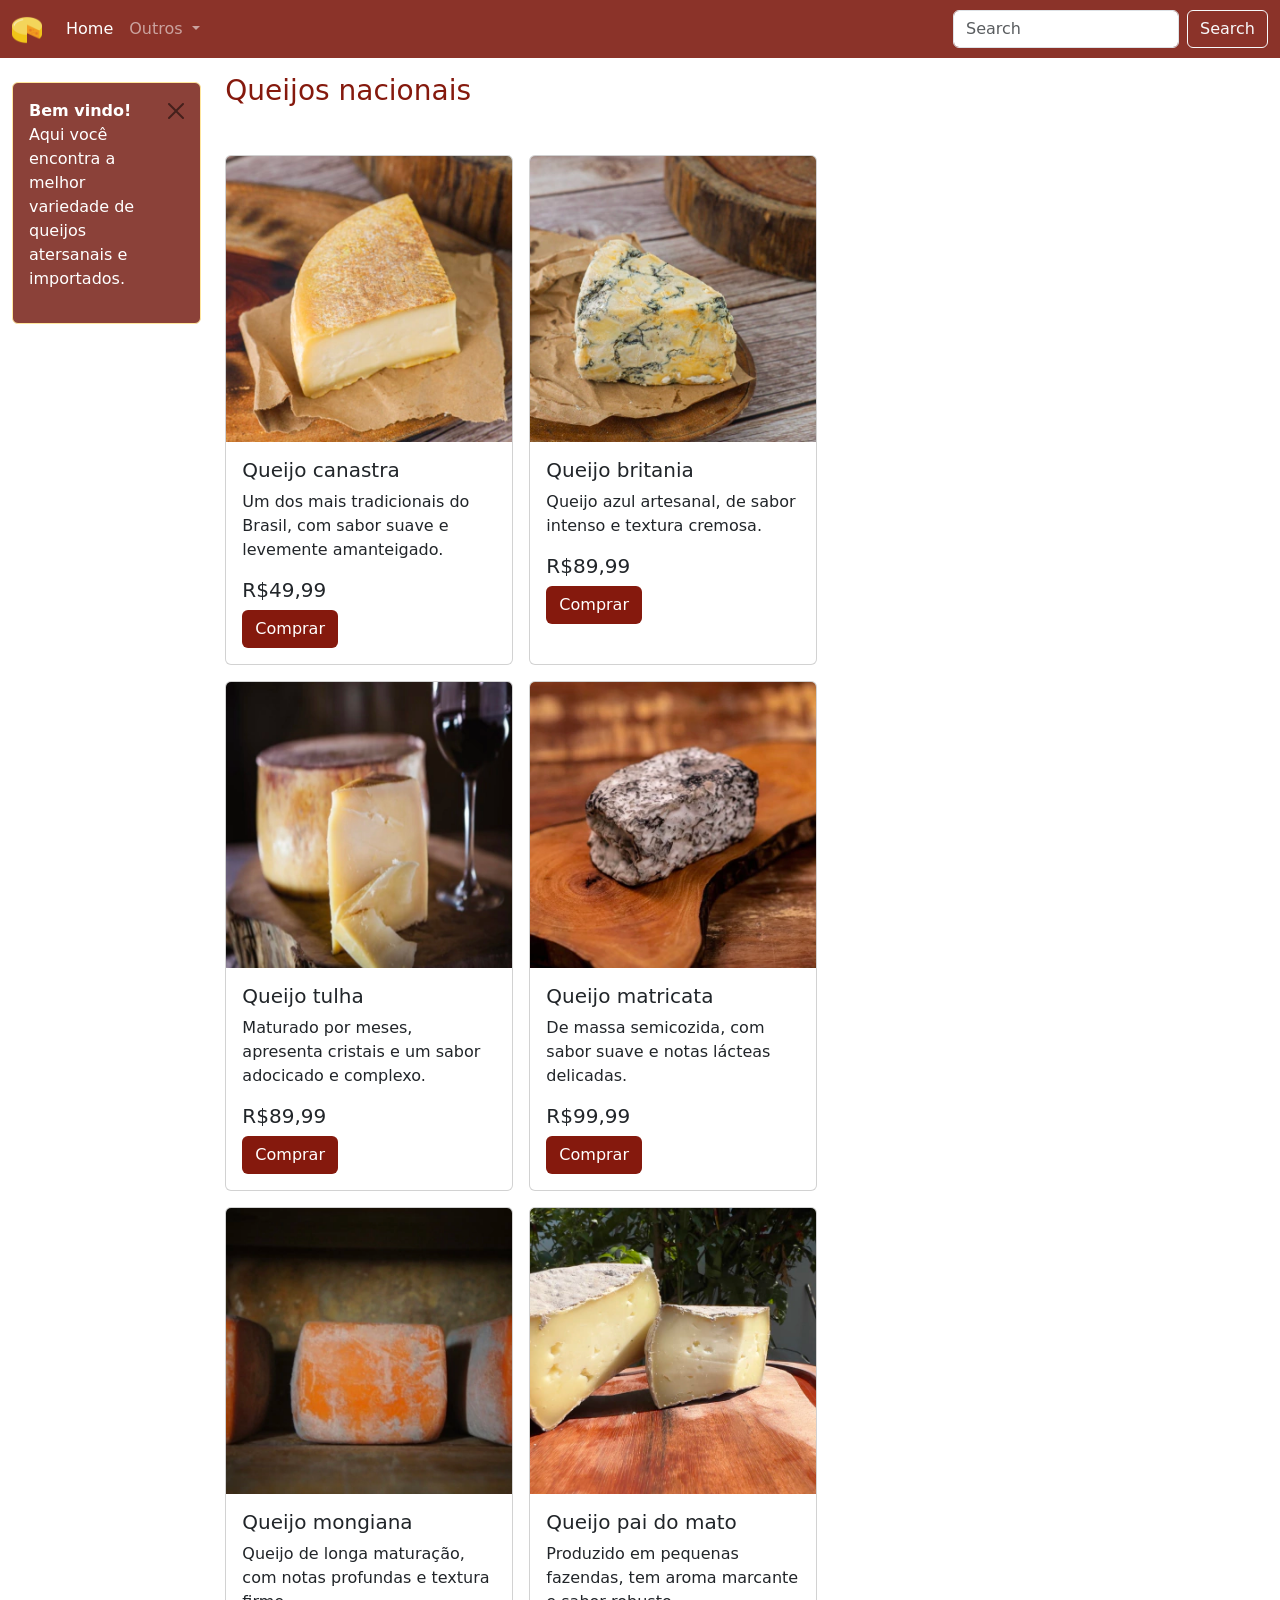
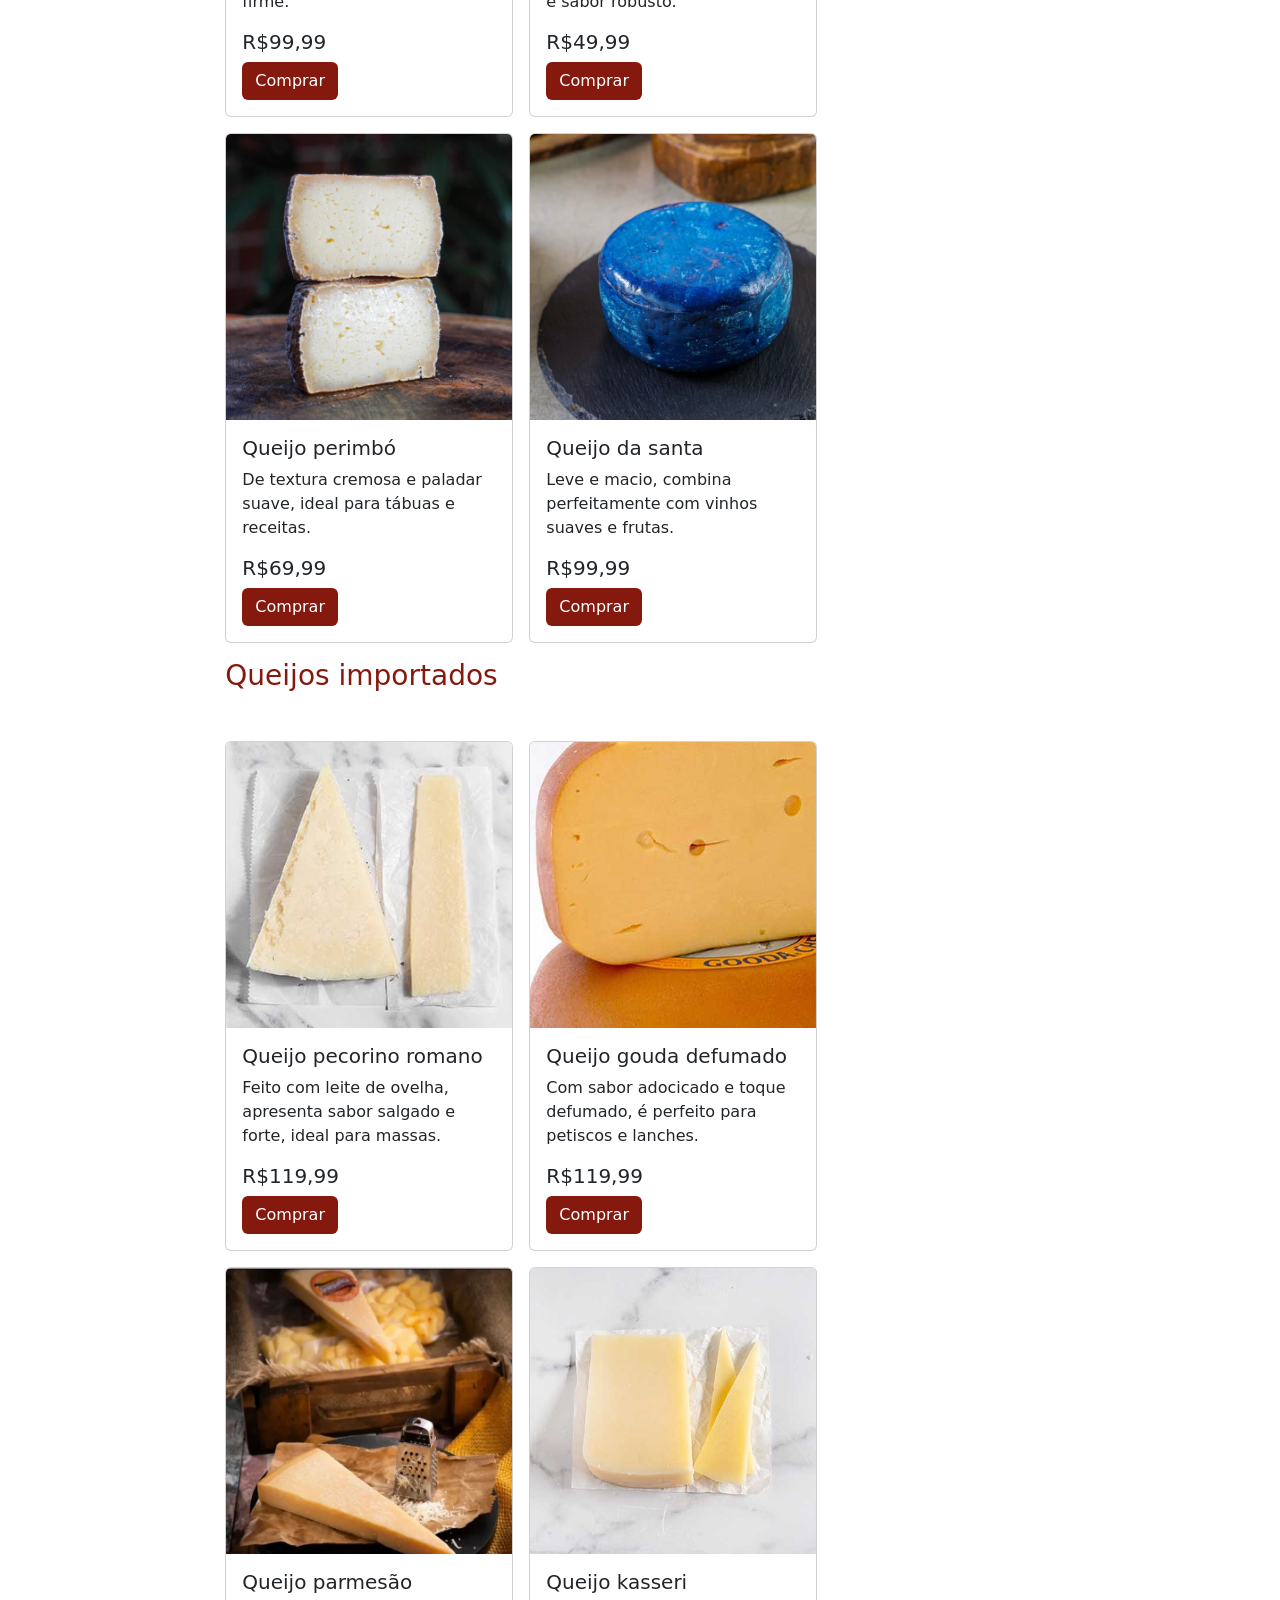
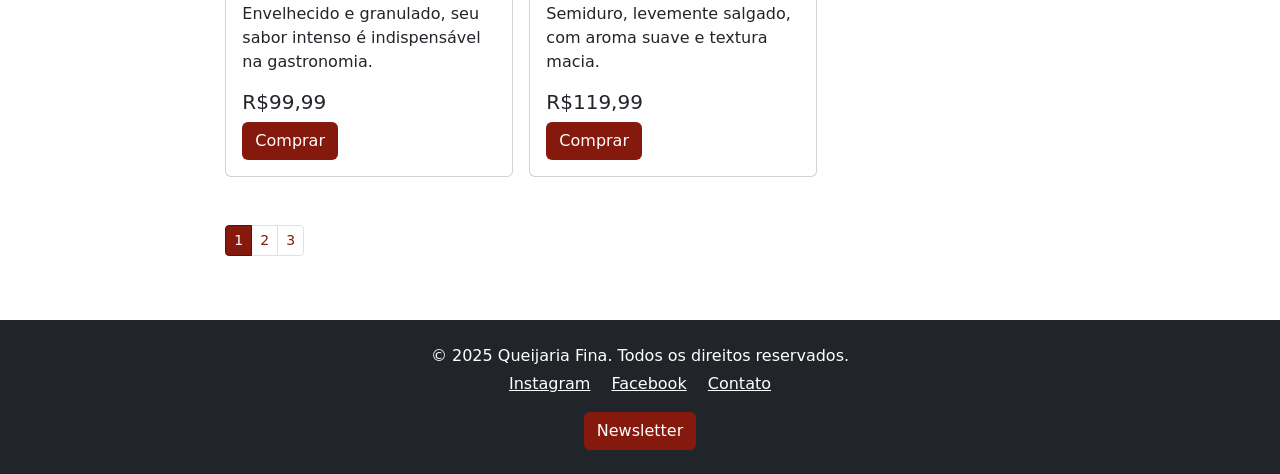
<file: index.html>
<!DOCTYPE html>
<html lang="pt-BR">

<head>
  <meta charset="UTF-8">
  <meta name="viewport" content="width=device-width, initial-scale=1.0">
  <title>Loja de queijos</title>
  <link rel="stylesheet" href="https://cdn.jsdelivr.net/npm/bootstrap@5.3.5/dist/css/bootstrap.min.css">
  <link rel="stylesheet" href="css/style.css">

</head>

<body>
  <nav class="navbar navbar-expand nav-cor" data-bs-theme="dark">
    <div class="container-fluid">
      <a class="navbar-brand" href="#"><img class="img-tamanho" src="imgs/Icone/image.png" alt="icone de queijo"></a>
      <button class="navbar-toggler" type="button" data-bs-toggle="collapse" data-bs-target="#navbarSupportedContent"
        aria-controls="navbarSupportedContent" aria-expanded="false" aria-label="Toggle navigation">
        <span class="navbar-toggler-icon"></span>
      </button>
      <div class="collapse navbar-collapse" id="navbarSupportedContent">
        <ul class="navbar-nav me-auto mb-2 mb-lg-0">
          <li class="nav-item">
            <a class="nav-link active" aria-current="page" href="#">Home</a>
          </li>
          <li class="nav-item dropdown" data-bs-theme="light">
            <a class="nav-link dropdown-toggle" href="#" role="button" data-bs-toggle="dropdown" aria-expanded="false">
              Outros
            </a>
            <ul class="dropdown-menu">
              <li><a class="dropdown-item" href="outros-componentes/index.html">Outros componentes</a></li>
              <li><a class="dropdown-item" href="tailwind/index.html">Tailwind</a></li>
            </ul>
          </li>
        </ul>
        <form class="d-flex" role="search" data-bs-theme="light">
          <input class="form-control me-2" type="search" placeholder="Search" aria-label="Search">
          <button class="btn btn-outline-light" type="submit">Search</button>
        </form>
      </div>
    </div>
  </nav>

  <!-- Conteiner total -->
  <div class="container-fluid">
    <div class="row d-flex align-items-streach justify-content-center">
      <!-- Div para barra lateral -->
      <div class="col-2">
        <div class="alert alert-warning alert-dismissible fade show mt-4 c-alert" role="alert">
          <strong>Bem vindo!</strong><p>Aqui você encontra a melhor variedade de queijos atersanais e importados.</p>
          <button type="button" class="btn-close" data-bs-dismiss="alert" aria-label="Close" data-bs-theme="dark"></button>
        </div>
      </div>


      <!-- Div dos cards -->
      <div class="col-8">
        <div class="conrainer-md">
          <h3 class="mt-3 cor-texto">Queijos nacionais</h3>
          <!-- Div dos queijos nacionais -->
          <div class="d-flex flex-wrap justify-content-start mt-5 row-cols-4 gap-3">
  
            <div class="card" style="width: 18rem;">
              <img src="imgs/queijos/queijo-canastra.webp" class="card-img-top" alt="Imagem do queijo canastra">
              <div class="card-body">
                <h5 class="card-title">Queijo canastra</h5>
                <p class="card-text">Um dos mais tradicionais do Brasil, com sabor suave e levemente amanteigado.</p>
                <h5 class="card-sub-title">R$49,99</h5>
                <a href="#" class="btn btn-cor">Comprar</a>
              </div>
            </div>
  
            <div class="card" style="width: 18rem;">
              <img src="imgs/queijos/queijo-britania.webp" class="card-img-top" alt="Imagems do queijo azul britania">
              <div class="card-body">
                <h5 class="card-title">Queijo britania</h5>
                <p class="card-text">Queijo azul artesanal, de sabor intenso e textura cremosa.</p>
                <h5 class="card-sub-title">R$89,99</h5>
                <a href="#" class="btn btn-cor">Comprar</a>
              </div>
            </div>
  
  
            <div class="card" style="width: 18rem;">
              <img src="imgs/queijos/queijo-tulha.webp" class="card-img-top" alt="Imagem do queijo tulha">
              <div class="card-body">
                <h5 class="card-title">Queijo tulha</h5>
                <p class="card-text">Maturado por meses, apresenta cristais e um sabor adocicado e complexo.</p>
                <h5 class="card-sub-title">R$89,99</h5>
                <a href="#" class="btn btn-cor">Comprar</a>
              </div>
            </div>
  
  
            <div class="card" style="width: 18rem;">
              <img src="imgs/queijos/queijo-matricata.webp" class="card-img-top" alt="Imagem do queijo matricata">
              <div class="card-body">
                <h5 class="card-title">Queijo matricata</h5>
                <p class="card-text">De massa semicozida, com sabor suave e notas lácteas delicadas.</p>
                <h5 class="card-sub-title">R$99,99</h5>
                <a href="#" class="btn btn-cor">Comprar</a>
              </div>
            </div>
  
  
            <div class="card" style="width: 18rem;">
              <img src="imgs/queijos/queijo-mongiana.webp" class="card-img-top" alt="Imagem do queijo mongiana">
              <div class="card-body">
                <h5 class="card-title">Queijo mongiana</h5>
                <p class="card-text"> Queijo de longa maturação, com notas profundas e textura firme.</p>
                <h5 class="card-sub-title">R$99,99</h5>
                <a href="#" class="btn btn-cor">Comprar</a>
              </div>
            </div>
  
            <div class="card" style="width: 18rem;">
              <img src="imgs/queijos/queijo-pai-do-mato.webp" class="card-img-top" alt="Imagem do queijo pai do mato">
              <div class="card-body">
                <h5 class="card-title">Queijo pai do mato</h5>
                <p class="card-text">Produzido em pequenas fazendas, tem aroma marcante e sabor robusto.</p>
                <h5 class="card-sub-title">R$49,99</h5>
                <a href="#" class="btn btn-cor">Comprar</a>
              </div>
            </div>
  
            <div class="card" style="width: 18rem;">
              <img src="imgs/queijos/queijo-perimbó.webp" class="card-img-top" alt="Imagem do queijo perimbó">
              <div class="card-body">
                <h5 class="card-title">Queijo perimbó</h5>
                <p class="card-text">De textura cremosa e paladar suave, ideal para tábuas e receitas.</p>
                <h5 class="card-sub-title">R$69,99</h5>
                <a href="#" class="btn btn-cor">Comprar</a>
              </div>
            </div>
  
            <div class="card" style="width: 18rem;">
              <img src="imgs/queijos/queijo-santa.webp" class="card-img-top" alt="Imagem do queijo santa">
              <div class="card-body">
                <h5 class="card-title">Queijo da santa</h5>
                <p class="card-text">Leve e macio, combina perfeitamente com vinhos suaves e frutas.</p>
                <h5 class="card-sub-title">R$99,99</h5>
                <a href="#" class="btn btn-cor">Comprar</a>
              </div>
            </div>
          </div>
  
          <!-- Queijos importados -->
          <h3 class="mt-3 cor-texto">Queijos importados</h3>
  
          <div class="d-flex flex-wrap justify-content-start mt-5 row-cols-4 gap-3">
            <div class="card" style="width: 18rem;">
              <img src="imgs/queijos/pecorino-romano.jpg" class="card-img-top" alt="Imagem do queijo pecorino romano">
              <div class="card-body">
                <h5 class="card-title">Queijo pecorino romano</h5>
                <p class="card-text">Feito com leite de ovelha, apresenta sabor salgado e forte, ideal para massas.</p>
                <h5 class="card-sub-title">R$119,99</h5>
                <a href="#" class="btn btn-cor">Comprar</a>
              </div>
            </div>
  
            <div class="card" style="width: 18rem;">
              <img src="imgs/queijos/queijo-gouda-defumado.jpg" class="card-img-top" alt="Imagem do queijo gouda">
              <div class="card-body">
                <h5 class="card-title">Queijo gouda defumado</h5>
                <p class="card-text">Com sabor adocicado e toque defumado, é perfeito para petiscos e lanches.</p>
                <h5 class="card-sub-title">R$119,99</h5>
                <a href="#" class="btn btn-cor">Comprar</a>
              </div>
            </div>
  
            <div class="card" style="width: 18rem;">
              <img src="imgs/queijos/queijo-parmesão.webp" class="card-img-top" alt="Imagem do queijo parmesão">
              <div class="card-body">
                <h5 class="card-title">Queijo parmesão</h5>
                <p class="card-text">Envelhecido e granulado, seu sabor intenso é indispensável na gastronomia.</p>
                <h5 class="card-sub-title">R$99,99</h5>
                <a href="#" class="btn btn-cor">Comprar</a>
              </div>
            </div>
  
            <div class="card" style="width: 18rem;">
              <img src="imgs/queijos/queijo-kasseri.jpg" class="card-img-top" alt="Imagem do queijo kasseri">
              <div class="card-body">
                <h5 class="card-title">Queijo kasseri</h5>
                <p class="card-text">Semiduro, levemente salgado, com aroma suave e textura macia.</p>
                <h5 class="card-sub-title">R$119,99</h5>
                <a href="#" class="btn btn-cor">Comprar</a>
              </div>
            </div>
          </div>
          <!-- Pagination -->
          <nav aria-label="...">
            <ul class="pagination pagination-sm mt-5">
              <li class="page-item active" aria-current="page">
                <span class="page-link">1</span>
              </li>
              <li class="page-item"><a class="page-link" href="outros-componentes/index.html">2</a></li>
              <li class="page-item"><a class="page-link" href="tailwind/index.html">3</a></li>
            </ul>
          </nav>

        </div>

      </div>
      <!-- Div para a area que sobra apos os cards -->
      <div class="col-2">

      </div>
    </div>
  </div>
  <!-- Footer -->
  <footer class="bg-dark text-white text-center py-4 mt-5">
    <div class="container">

        <p class="mb-1">© 2025 Queijaria Fina. Todos os direitos reservados.</p>
        <p class="mb-0">
          <a href="#" class="text-white me-3">Instagram</a>
          <a href="#" class="text-white me-3">Facebook</a>
          <a href="#" class="text-white">Contato</a>
        </p>
        <div class="mt-3">
          <button type="button" class="btn btn-cor" data-bs-toggle="modal" data-bs-target="#exampleModal"
            data-bs-whatever="@mdo">Newsletter</button>
          <div class="modal fade" id="exampleModal" tabindex="-1" aria-labelledby="exampleModalLabel"
            aria-hidden="true">
            <div class="modal-dialog">
              <div class="modal-content">
                <div class="modal-header">
                  <h1 class="modal-title fs-5" id="exampleModalLabel">Newsletter</h1>
                  <button type="button" class="btn-close" data-bs-dismiss="modal" aria-label="Close"></button>
                </div>
                <div class="modal-body">
                  <form>
                    <div class="mb-3">
                      <label for="recipient-name" class="col-form-label">E-mail:</label>
                      <input type="email" class="form-control" id="recipient-name" placeholder="Digite seu email">
                    </div>
                  </form>
                </div>
                <div class="modal-footer">
                  <button type="button" class="btn btn-secondary" data-bs-dismiss="modal">Fechar</button>
                  <button type="button" class="btn btn-cor">Enviar</button>
                </div>
              </div>
            </div>
          </div>
        </div>
    </div>
  </footer>


  <script src="https://cdn.jsdelivr.net/npm/bootstrap@5.3.5/dist/js/bootstrap.bundle.min.js"></script>

</body>

</html>
</file>
<file: css/style.css>
.cor-texto{
    color: #85190d;
}
.btn-cor{
    background-color: #85190d;
    color: #fff;
}

.btn-cor:hover{
    background-color: #57110a;
    color: #fff;
}

.page-link{
    color: #85190d;
}
.page-item.active .page-link{
    color: #fff;
    background-color: #85190d;
    border-color: #57110a;
}
.page-link:hover{
    background-color: #8b3329;
    color: #57110a;
}

.c-alert{
    background-color: #8b4139;
    color: #fff;
}

.nav-cor{
    background-color: #8b3329;

}

.img-tamanho{
    width: 30px;
}
</file>
